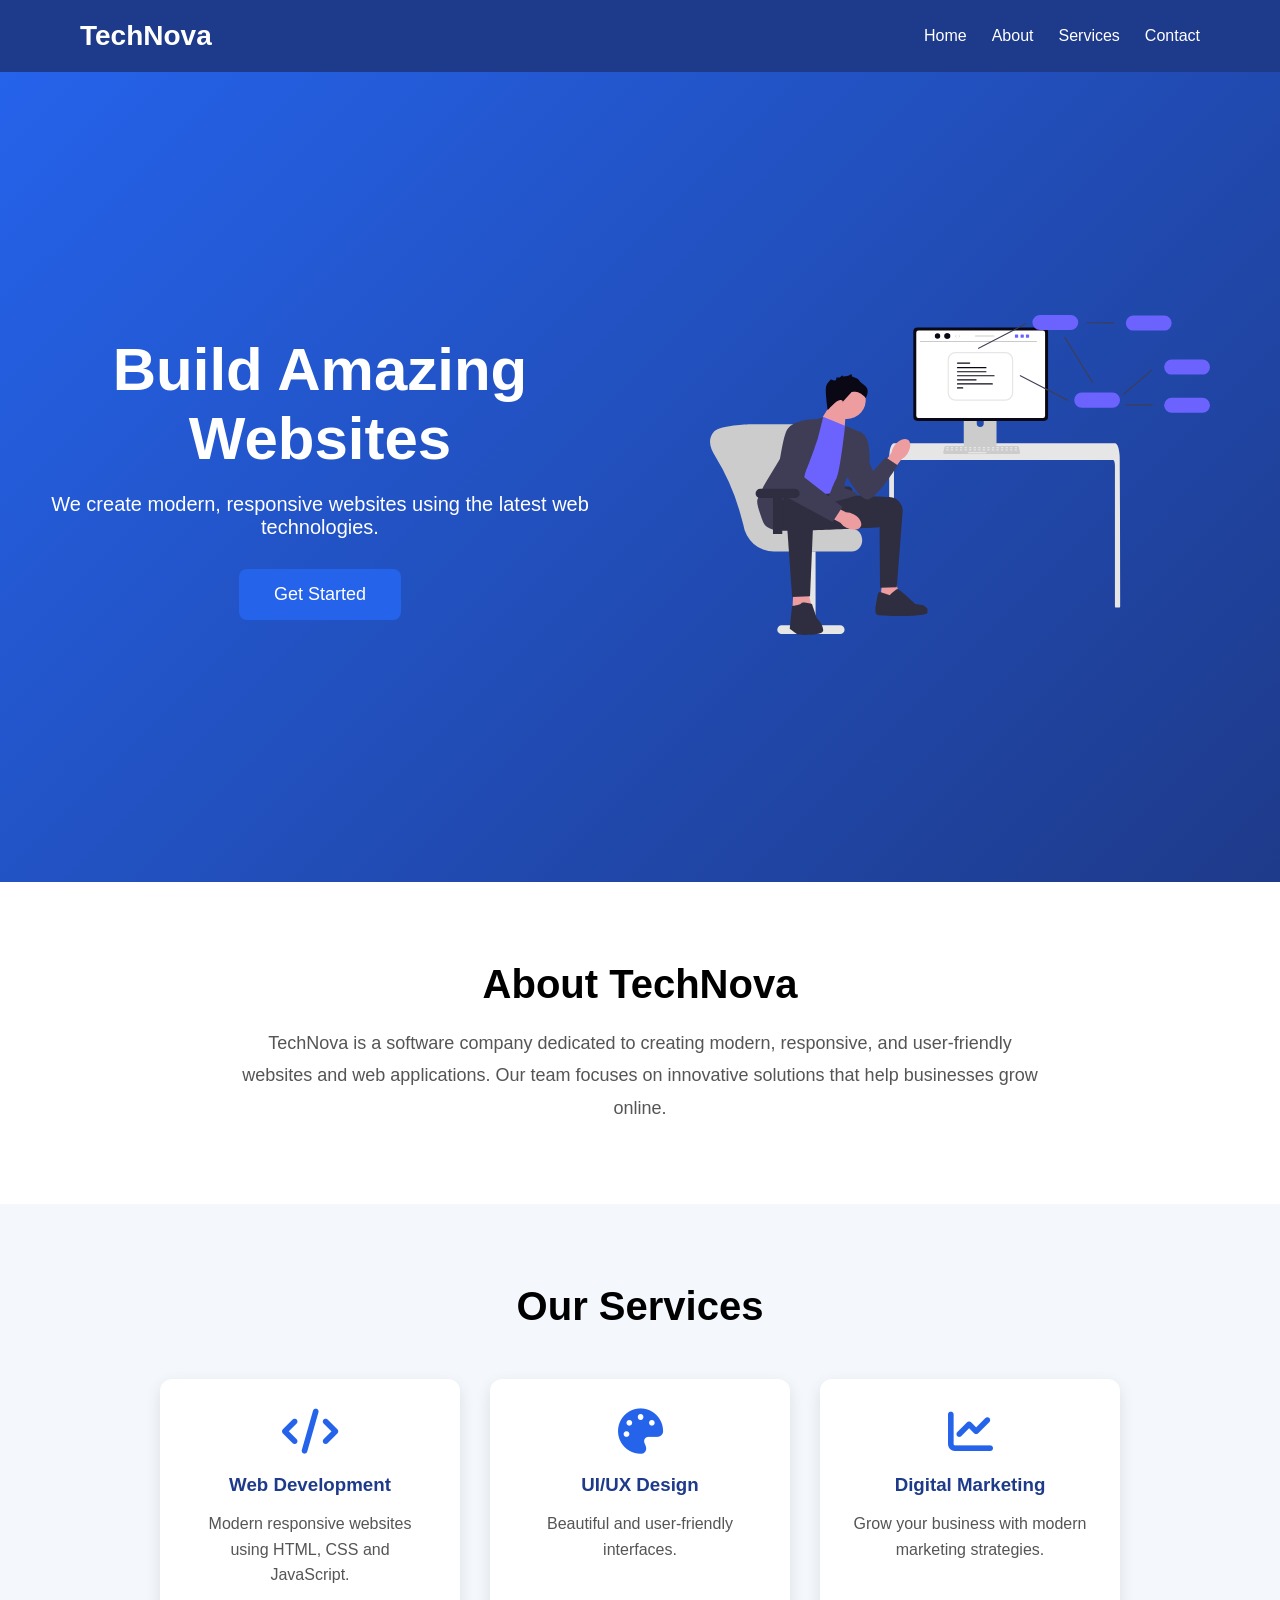
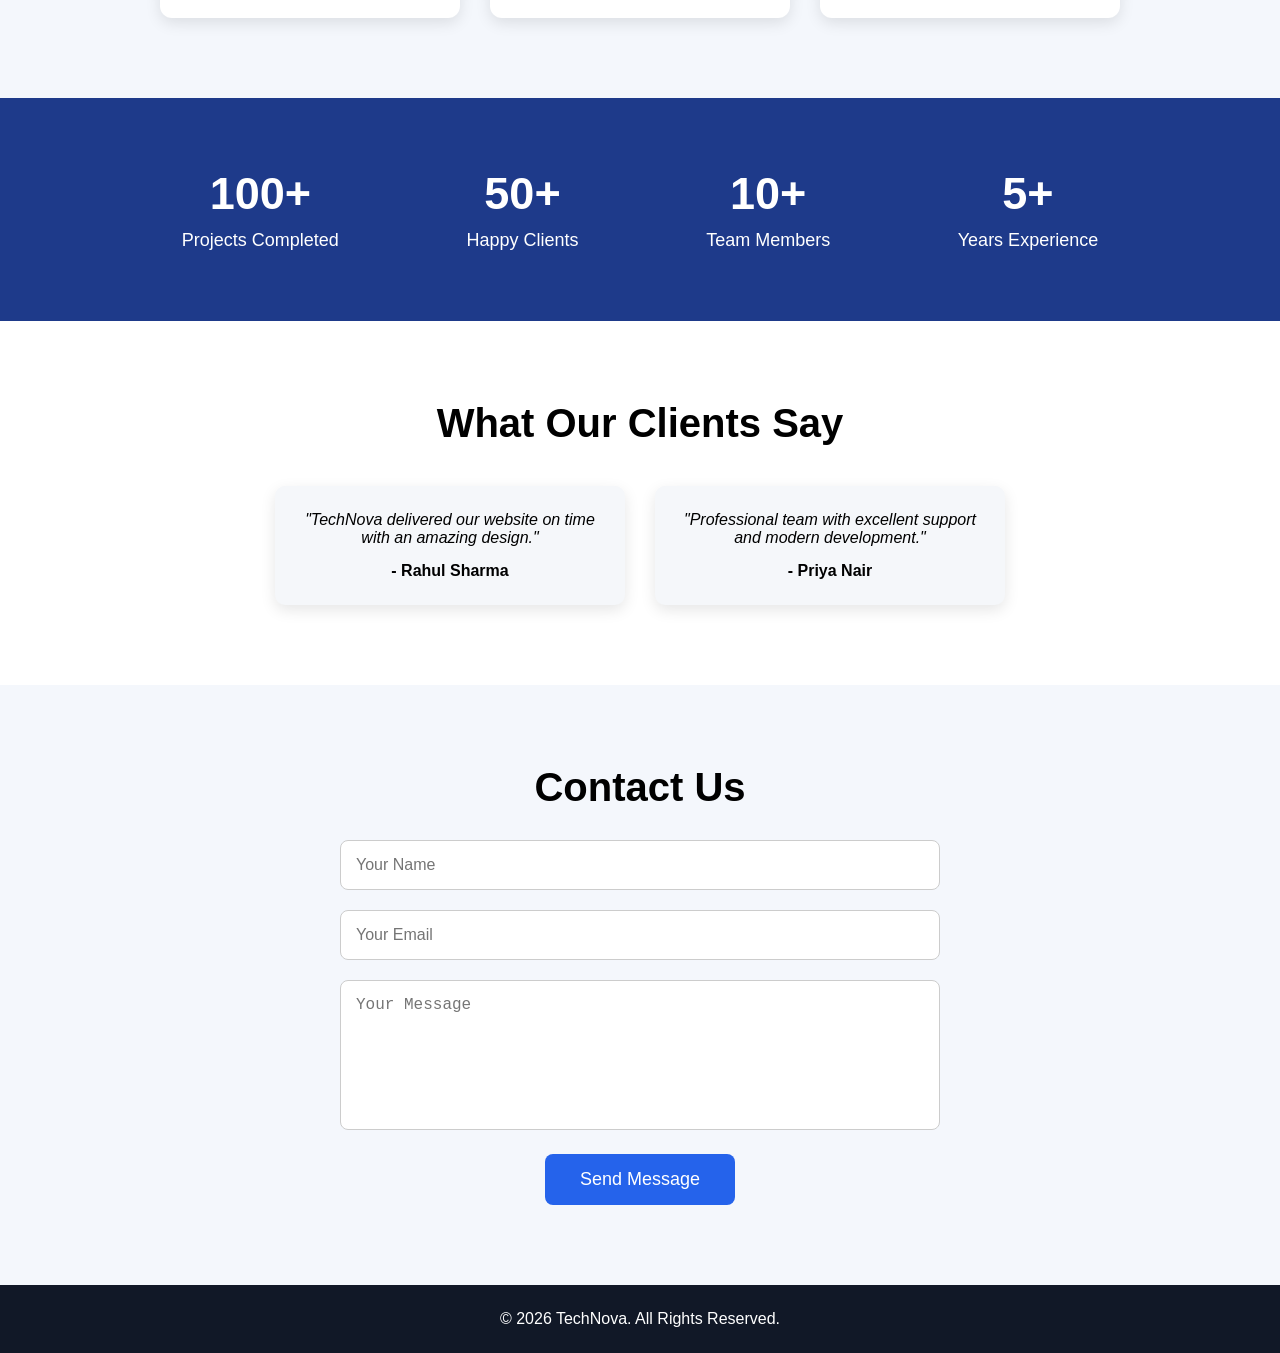
<file: Week_1/index.html>
<!DOCTYPE html>
<html lang="en">
<head>
    <meta charset="UTF-8">
    <meta name="viewport" content="width=device-width, initial-scale=1.0">
    <title>TechNova</title>
<link rel="stylesheet" href="https://cdnjs.cloudflare.com/ajax/libs/font-awesome/6.6.0/css/all.min.css">
    <link rel="stylesheet" href="style.css">
</head>

<body>

<header>

    <div class="logo">
        TechNova
    </div>

   <nav>
    <a href="#home">Home</a>
    <a href="#about">About</a>
    <a href="#services">Services</a>
    <a href="#contact">Contact</a>
</nav>

</header>

<section class="hero" id="home">
    <div class="hero-text">
        <h1>Build Amazing Websites</h1>
        <p>We create modern, responsive websites using the latest web technologies.</p>
        <button>Get Started</button>
    </div>

    <div class="hero-image">
        <img src="images/hero.svg" alt="Developer Illustration">
    </div>
</section>


<section class="about" id="about">
    <div class="about-content">

        <h2>About TechNova</h2>

        <p>
            TechNova is a software company dedicated to creating modern, responsive,
            and user-friendly websites and web applications. Our team focuses on
            innovative solutions that help businesses grow online.
        </p>

    </div>

</section>
<section class="services" id ="services">

    <h2>Our Services</h2>

    <div class="service-container">

        <div class="card">
            <i class="fa-solid fa-code"></i>
            <h3>Web Development</h3>
            <p>Modern responsive websites using HTML, CSS and JavaScript.</p>
        </div>

        <div class="card">
            <i class="fa-solid fa-palette"></i>
            <h3>UI/UX Design</h3>
            <p>Beautiful and user-friendly interfaces.</p>
        </div>

        <div class="card">
            <i class="fa-solid fa-chart-line"></i>
            <h3>Digital Marketing</h3>
            <p>Grow your business with modern marketing strategies.</p>
        </div>

    </div>

</section>
<section class="stats">

    <div class="stat-box">
        <h2>100+</h2>
        <p>Projects Completed</p>
    </div>

    <div class="stat-box">
        <h2>50+</h2>
        <p>Happy Clients</p>
    </div>

    <div class="stat-box">
        <h2>10+</h2>
        <p>Team Members</p>
    </div>

    <div class="stat-box">
        <h2>5+</h2>
        <p>Years Experience</p>
    </div>

</section>
<section class="testimonials">

    <h2>What Our Clients Say</h2>

    <div class="testimonial-container">

        <div class="testimonial">
            <p>"TechNova delivered our website on time with an amazing design."</p>
            <h4>- Rahul Sharma</h4>
        </div>

        <div class="testimonial">
            <p>"Professional team with excellent support and modern development."</p>
            <h4>- Priya Nair</h4>
        </div>

    </div>

</section>
<section class="contact" id ="contact">

    <h2>Contact Us</h2>

    <form>

        <input type="text" placeholder="Your Name">

        <input type="email" placeholder="Your Email">

        <textarea placeholder="Your Message"></textarea>

        <button type="submit">Send Message</button>

    </form>

</section>
<footer>

    <p>© 2026 TechNova. All Rights Reserved.</p>

</footer>
</body>
</html>
</file>
<file: Week_1/style.css>
*{
    margin:0;
    padding:0;
    box-sizing:border-box;
}

body{
    font-family:Arial,sans-serif;
}

header{

    display:flex;
    justify-content:space-between;
    align-items:center;

    padding:20px 80px;

    background:#1e3a8a;
}

.logo{

    color:white;
    font-size:28px;
    font-weight:bold;

}

nav{
    display:flex;
    align-items:center;
    gap:25px;
}

nav a{
    color:white;
    text-decoration:none;
    transition:0.3s;
}

nav a:hover{
    color:#93c5fd;
}

.hero{
    height:90vh;
    display:flex;
    justify-content:center;
    align-items:center;
    text-align:center;
    color:white;
    background:linear-gradient(135deg,#2563eb,#1e3a8a);
}
.hero h1{

    font-size:60px;

    margin-bottom:20px;

}

.hero p{

    font-size:20px;

    margin-bottom:30px;

}
.hero-text{
    flex:1;
}

.hero-image{
    flex:1;
    text-align:center;
}

.hero-image img{
    width:100%;
    max-width:500px;
}

button{
    background:#2563eb;
    color:white;
    border:none;
    padding:15px 35px;
    border-radius:8px;
    font-size:18px;
    cursor:pointer;
    transition:.3s;
}

button:hover{
    background:#1d4ed8;
    transform:translateY(-4px);
}


.about{
    padding:80px 10%;
    text-align:center;
    background:white;
}

.about h2{
    font-size:40px;
    margin-bottom:20px;
}

.about p{
    font-size:18px;
    color:#555;
    max-width:800px;
    margin:auto;
    line-height:1.8;
}

.services{
    padding:80px 10%;
    background:#f4f7fc;
    text-align:center;
}

.services h2{
    font-size:40px;
    margin-bottom:50px;
}

.service-container{
    display:flex;
    gap:30px;
    justify-content:center;
    flex-wrap:wrap;
}

.card{
    background:white;
    padding:30px;
    width:300px;
    border-radius:12px;
    box-shadow:0 5px 15px rgba(0,0,0,0.1);
    transition:0.3s;
}

.card:hover{
    transform:translateY(-8px);
}

.card h3{
    margin-bottom:15px;
    color:#1e3a8a;
}

.card p{
    color:#555;
    line-height:1.6;
}
.card i{
    font-size:45px;
    color:#2563eb;
    margin-bottom:20px;
}
.stats{
    background:#1e3a8a;
    color:white;
    padding:70px 10%;
    display:flex;
    justify-content:space-around;
    flex-wrap:wrap;
    gap:20px;
    text-align:center;
}

.stat-box h2{
    font-size:45px;
    margin-bottom:10px;
}

.stat-box p{
    font-size:18px;
}
.testimonials{
    padding:80px 10%;
    background:white;
    text-align:center;
}

.testimonials h2{
    font-size:40px;
    margin-bottom:40px;
}

.testimonial-container{
    display:flex;
    justify-content:center;
    gap:30px;
    flex-wrap:wrap;
}

.testimonial{
    width:350px;
    background:#f5f7fa;
    padding:25px;
    border-radius:10px;
    box-shadow:0 5px 15px rgba(0,0,0,.1);
}

.testimonial p{
    font-style:italic;
    margin-bottom:15px;
}
.contact{
    padding:80px 10%;
    background:#f4f7fc;
    text-align:center;
}

.contact h2{
    margin-bottom:30px;
    font-size:40px;
}

form{
    max-width:600px;
    margin:auto;
}

input,
textarea{
    width:100%;
    padding:15px;
    margin-bottom:20px;
    border:1px solid #ccc;
    border-radius:8px;
    font-size:16px;
}

textarea{
    height:150px;
    resize:none;
}
footer{
    background:#111827;
    color:white;
    text-align:center;
    padding:25px;
}
@media (max-width:768px){

    header{
        flex-direction:column;
        padding:20px;
    }

    nav{
        margin-top:20px;
        justify-content:center;
        flex-wrap:wrap;
        gap:12px 20px;
    }

    nav a{
        display:inline-block;
    }

    .hero h1{
        font-size:38px;
    }

    .hero p{
        font-size:18px;
    }

    .service-container,
    .testimonial-container,
    .stats{
        flex-direction:column;
        align-items:center;
    }

    .card,
    .testimonial{
        width:90%;
    }
}
html{
    scroll-behavior:smooth;
}
</file>
